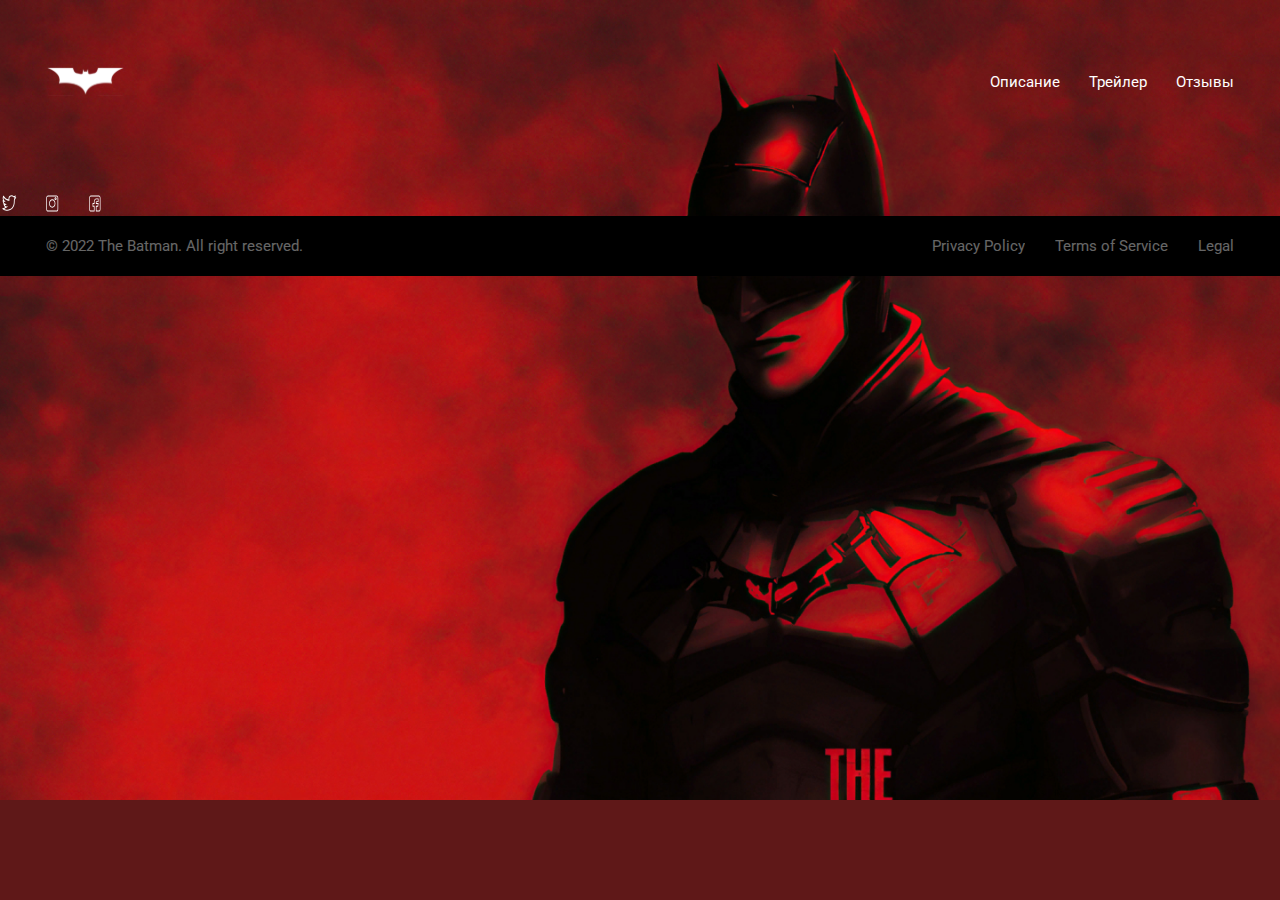
<file: index.html>
<!DOCTYPE html>
<html lang="en">
<head>
    <meta charset="UTF-8">
    <meta name="viewport" content="width=device-width, initial-scale=1.0">
    <title>Batman</title>
    <link rel="preconnect" href="https://fonts.googleapis.com">
    <link rel="preconnect" href="https://fonts.gstatic.com" crossorigin>
    <link href="https://fonts.googleapis.com/css2?family=Roboto&display=swap" rel="stylesheet">
    <link rel="stylesheet" href="css/style.css">
</head>
<body>
    <div class="container">
        <header class="header">
            <div class="header__menu">
                <div class="header__menu-logo"><img src="img/logo.svg" alt="logo"></div>
                <nav class="header__menu-navigation"></nav>
                
                </div>
                <nav class="header__menu-navigation">
                    <a href="#" class="header__menu-navigation-link">Описание </a>
                    <a href="#" class="header__menu-navigation-link">Трейлер</a>
                    <a href="#" class="header__menu-navigation-link">Отзывы</a>
                </nav>
            </div>
            <div class="header__socials">
                <a href="#" class="header__socials-link"><img class="header__socials-image"src="img/twitter.svg" alt="twitter"></a>
                <a href="#" class="header__socials-link"><img class="header__socials-image" src="img/instagram.svg" alt="instagram"></a>
                <a href="#" class="header__socials-link"><img class="header__socials-image" src="img/facebook.svg" alt="facebook"></a>
            </div>
        </header>
    </div>
    <footer class="footer">
        <div class="container">
            <div class="footer__wrap">
                <div class="footer__copy">© 2022 The Batman. All right reserved.</div>
                <nav class="footer__navigation">
                    <a href="#" class="footer__navigation-link">Privacy Policy</a>
                    <a href="#" class="footer__navigation-link">Terms of Service</a>
                    <a href="#" class="footer__navigation-link">Legal</a>
                </nav>
            </div>
        </div>
    </footer>
</body>
</html>
</file>
<file: css/style.css>
* {
    box-sizing: border-box;
    margin: 0;
    padding: 0;
}

html {
    font-size: 65.5%;
}

a {
    text-decoration: none;
    color: #ffffff;
}

body {
    background: #5F1818 no-repeat url(../img/background.jpg);
    background-size: cover;
    font-family: 'Roboto', sans-serif;
    font-weight: 400;
    color: #ffffff;
    font-size: 1.4rem;
}

.container {
    max-width: 113.4rem;
    margin: auto;
}

.header {
    display: flex;
    justify-content: space-between;
    align-items: center;
    padding: 6.4rem 0rem 9.4rem 0rem;
}

.header__menu {
    display: flex;
}

.header__menu-logo {
    width: 7.9rem;
    height: 2.8rem;
    margin-right: 39px;
}

.header__menu-navigation-link:not(:last-child) {
    margin-right: 2.4rem;
}

.header__socials-link:not(:last-child) {
    margin-right: 2rem;
}

.header__socials-image {
    width: 1.7rem;
    height: 1.6rem;
}

.footer {
    padding: 2rem 0rem;
    background-color: #000000;
}

.footer__wrap {
    display: flex;
    justify-content: space-between;
    align-items: center;
}

.footer__copy,
.footer__navigation-link {
    opacity: 0.4;
}

.footer__navigation-link:not(:last-child) {
    margin-right: 2.5rem;
}
</file>
